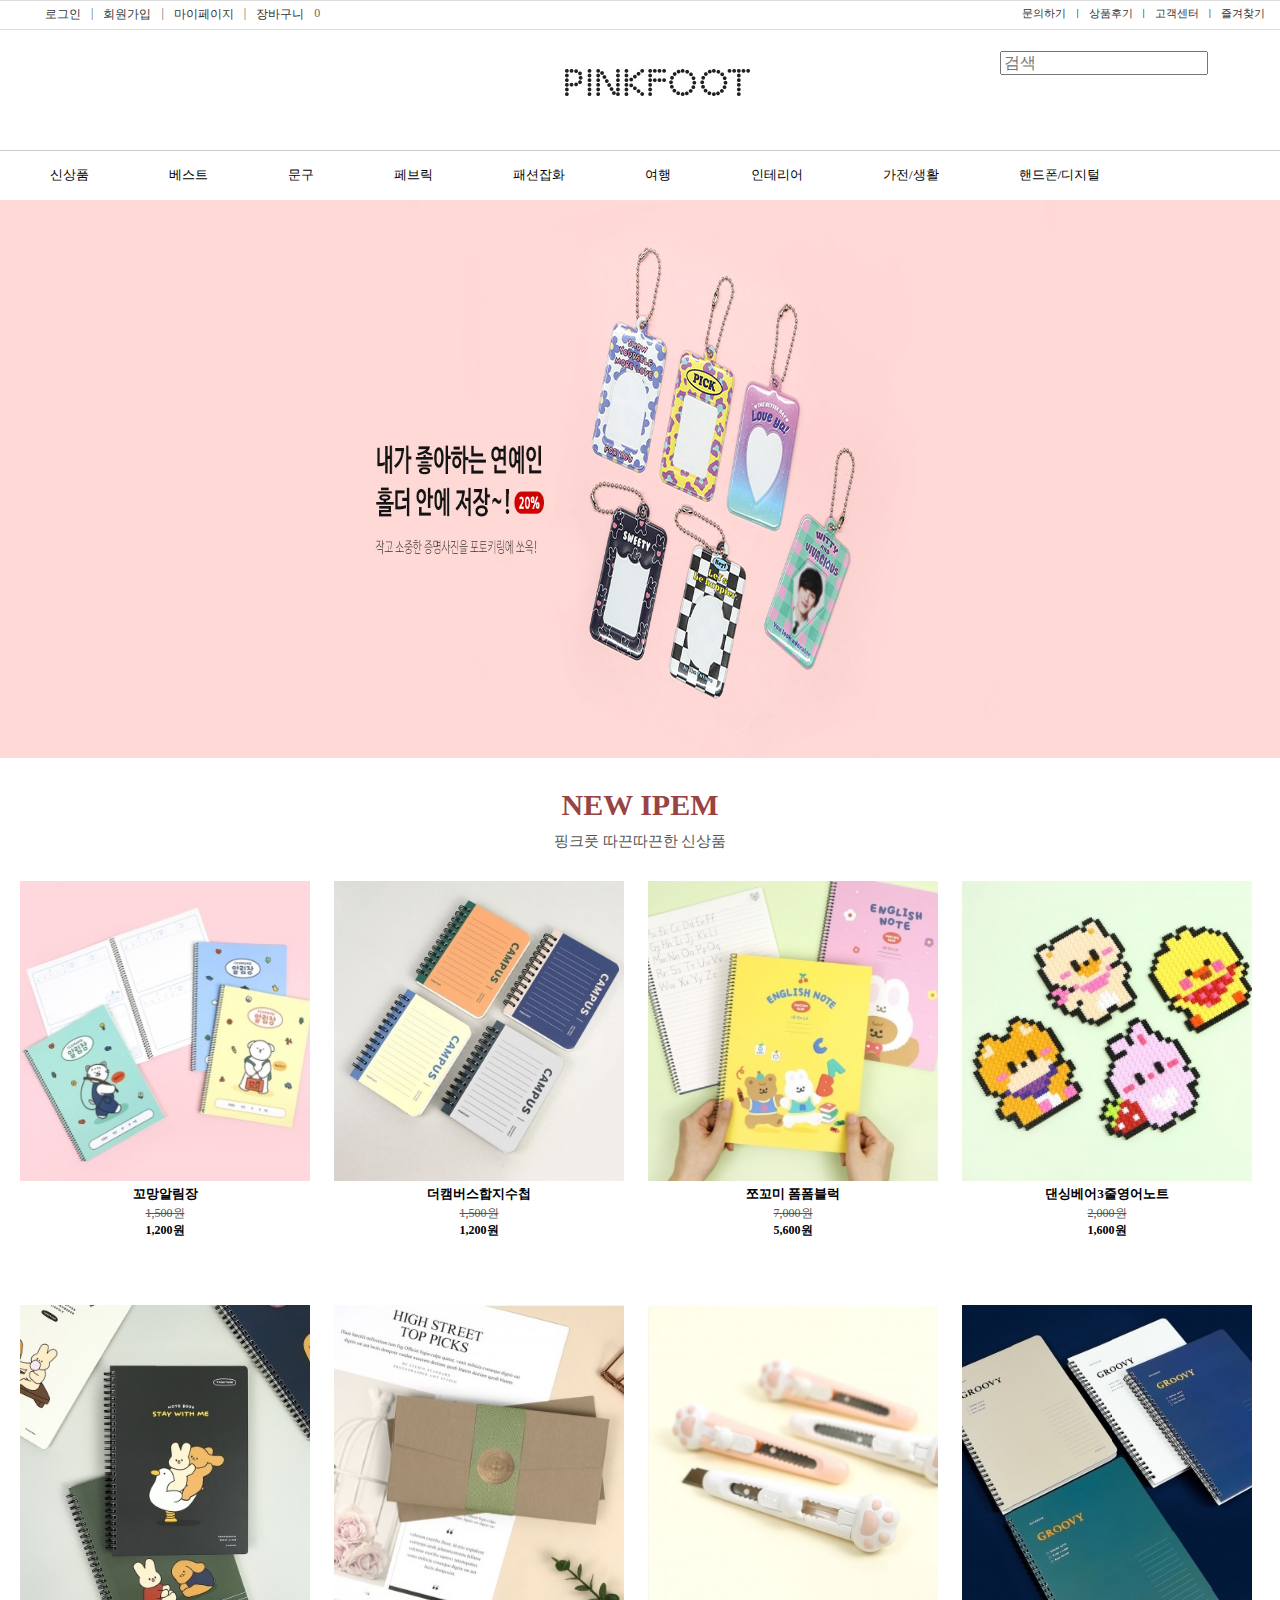
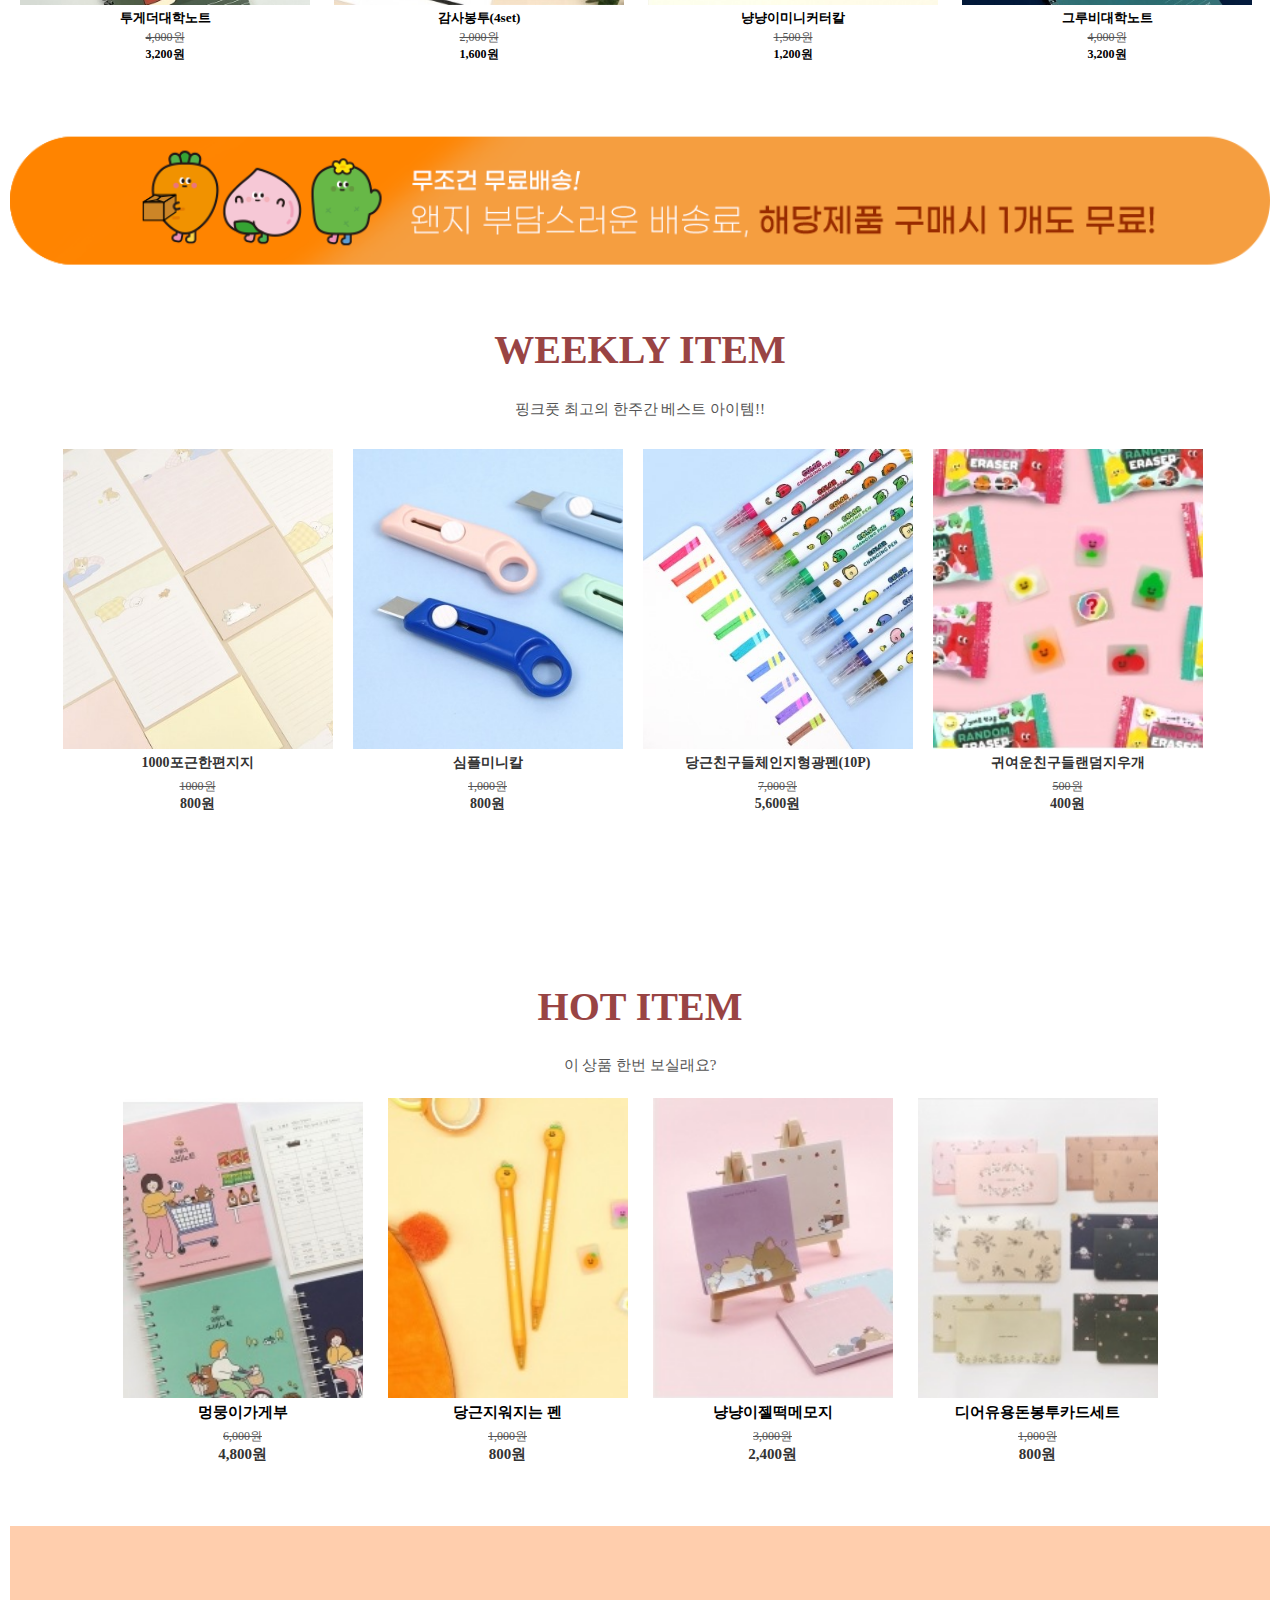
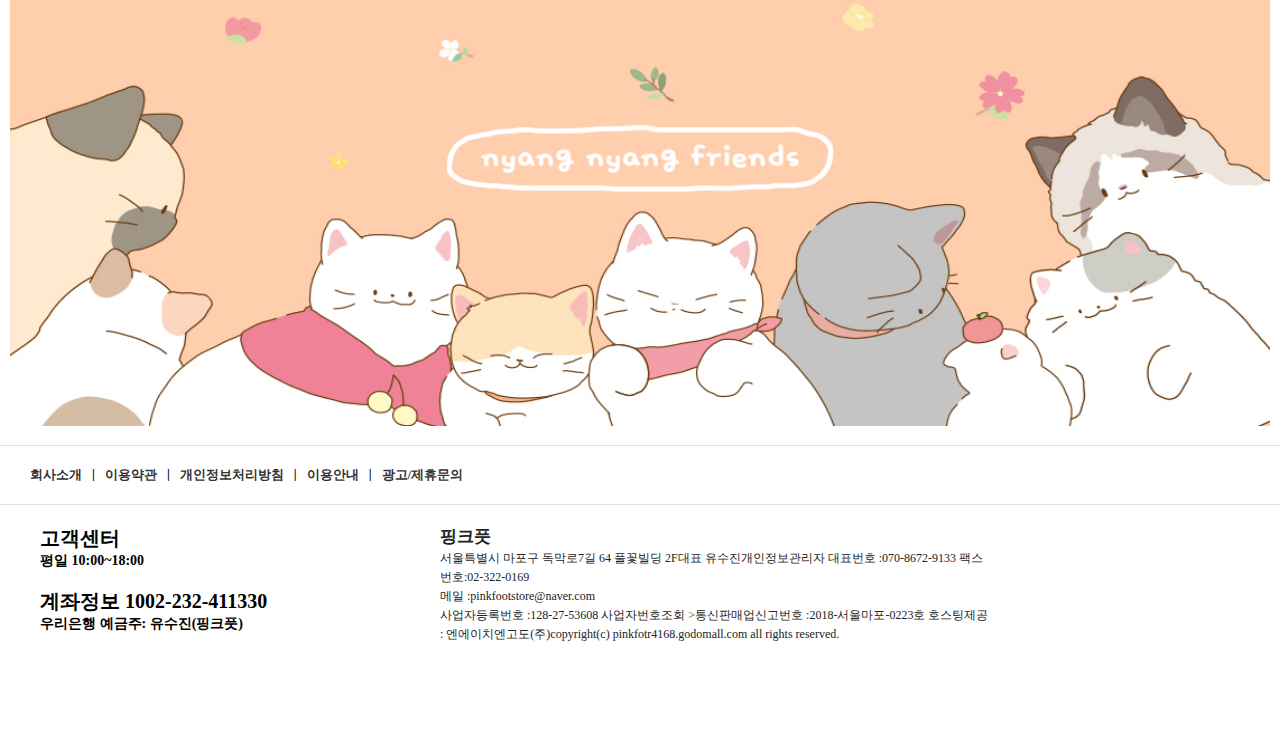
<file: index.html>
﻿<!DOCTYPE html>
<html>

<head>
	<meta charset="utf-8">
	<meta name="viewport" content="width=device-width, initial-scale=1">
	<title>핑크풋</title>
	<link href="css/main.css" rel="stylesheet">
	<link href="css/common.css" rel="stylesheet">
	<link href="css/reset.css" rel="stylesheet">
	

		</head>

		<body>
			<header>
				<div id="top">
					<div id="ttop">
						<div id="login">
							<ul>
								<li><a href="#">로그인</a></li>
								<li>|</li>
								<li><a href="#">회원가입</a></li>
								<li>|</li>
								<li><a href="#">마이페이지</a></li>
								<li>|</li>
								<li><a href="#">장바구니</a></li>
								<li>0</li>

							</ul>
						</div>
						<div id="home">
							<ul>
								<li><a href="#">즐겨찾기</a></li>
								<li>|</li>
								<li><a href="#">고객센터</a></li>
								<li>|</li>
								<li><a href="#">상품후기</a></li>
								<li>|</li>
								<li><a href="#">문의하기</a></li>
							</ul>
						</div>
					</div>
				</div>

				<div id="logobox">

					<div id="logo">
						<a href="#"><img src="img/logo2.jpg" alt="로고2"></a>
					</div>

					<div class="search-container">
						<input name="search" placeholder="검색" name="search" />

					</div>
				</div>


				<div id="navbar">
					<div id="nav">
						<nav>
							<ul>


								<li><a href="#">신상품</a></li>

								<li><a href="#">베스트</a></li>

								<li><a href="#">문구</a></li>

								<li><a href="#">페브릭</a></li>

								<li><a href="#">패션잡화</a></li>

								<li><a href="#">여행</a></li>

								<li><a href="#">인테리어</a></li>

								<li><a href="#">가전/생활</a></li>
								<li><a href="#">핸드폰/디지털</a></li>

							</ul>

						</nav>
					</div>



				</div>

			</header>

			<div id="slider">

				<img src="img/slider2.png" alt="슬라이더">
			</div>

			<section id="product">
				<div id="new">

					<h1>NEW IPEM</h1>
					<p>핑크풋 따끈따끈한 신상품</p>

					<div class="box">
						<a href="#"><img src="img/sangpum1.jpg" alt="상품1"></a>
						<h5>꼬망알림장</h5>
						<del>1,500원</del>
						<h3>1,200원</h3>

					</div>
					<div class="box">
						<a href="#"><img src="img/sangpum2.jpg" alt="상품2"></a>
						<h5>더캠버스합지수첩</h5>
						<del>1,500원</del>
						<h3>1,200원</h3>
					</div>
					<div class="box">
						<a href="#"><img src="img/sangpum3.jpg" alt="상품3"></a>
						<h5>쪼꼬미 폼폼블럭</h5>
						<del>7,000원</del>
						<h3>5,600원</h3>
					</div>
					<div class="box">
						<a href="#"><img src="img/sangpum4.jpg" alt="상품4"></a>
						<h5>댄싱베어3줄영어노트</h5>
						<del>2,000원</del>
						<h3>1,600원</h3>
					</div>
					<div class="box">
						<a href="#"><img src="img/sangpum5.jpg" alt="상품5"></a>
						<h5>투게더대학노트</h5>
						<del>4,000원</del>
						<h3>3,200원</h3>
					</div>
					<div class="box">
						<a href="#"><img src="img/sangpum6.jpg" alt="상품6"></a>
						<h5>감사봉투(4set)</h5>
						<del>2,000원</del>
						<h3>1,600원</h3>
					</div>
					<div class="box">
						<a href="#"><img src="img/sangpum7.jpg" alt="상품7"></a>
						<h5>냥냥이미니커터칼</h5>
						<del>1,500원</del>
						<h3>1,200원</h3>
					</div>
					<div class="box">
						<a href="#"><img src="img/sangpum8.jpg" alt="상품8"></a>
						<h5>그루비대학노트</h5>
						<del>4,000원</del>
						<h3>3,200원</h3>
					</div>
				</div>

			</div>
			<div id="benner">
				<a href="#"><img src="img/benner1.png"alt="베너1"></a>
			</div>

			<div id="product2">
				<div id="weektem">
					<h1>WEEKLY ITEM</h1>
					<p>핑크풋 최고의 한주간 베스트 아이템!!</p>

					<div class="box2">
						<a href="#"><img src="img/item1.jpg" alt="아이템1"></a>
						<h4>1000포근한편지지</h4>
						<del>1000원</del>
						<h3>800원</h3>
					</div>
					<div class="box2">
						<a href="#"><img src="img/item2.jpg" alt="아이템2"></a>
						<h4>심플미니칼</h4>
						<del>1,000원</del>
						<h3>800원</h3>
					</div>
					<div class="box2">
						<a href="#"><img src="img/item3.jpg" alt="아이템3"></a>
						<h4>당근친구들체인지형광펜(10p)</h4>
						<del>7,000원</del>
						<h3>5,600원</h3>
					</div>
					<div class="box2">
						<a href="#"><img src="img/item4.jpg" alt="아이템4"></a>
						<h4>귀여운친구들랜덤지우개</h4>
						<del>500원</del>
						<h3>400원</h3>
					</div>
				</div>
			</div>
			<div id="product3">
				<h1>HOT ITEM</h1>
				<p>이 상품 한번 보실래요?</p><br>
				<div id="hotitembox">

					<div class="box3">
						<a href="#"><img src="img/hot1.jpg" alt="핫템1"></a>
						<h4>멍뭉이가게부</h4>
						<del>6,000원</del>
						<h3>4,800원</h3>
					</div>

					<div class="box3">
						<a href="#"><img src="img/hot2.jpg" alt="핫템2"></a>
						<h4>당근지워지는 펜</h4>
						<del>1,000원</del>
						<h3>800원</h3>
					</div>

					<div class="box3">
						<a href="#"><img src="img/hot3.jpg" alt="핫템3"></a>
						<h4>냥냥이젤떡메모지</h4>
						<del>3,000원</del>
						<h3>2,400원</h3>
					</div>

					<div class="box3">
						<a href="#"><img src="img/hot4.jpg" alt="핫템4"></a>
						<h4>디어유용돈봉투카드세트</h4>
						<del>1,000원</del>
						<h3>800원</h3>
					</div>
				</div>

			</div>
			<div id="benner2">
				<a href="#"><img src="img/benner2.jpg" alt="베너2">
				</div>







			</section>
			<footer>
				<div id="fbox">

					<div id="fotbox">

						<ul>
							<li><a href="#">회사소개</a></li>
							<li>|</li>
							<li><a href="#">이용약관</a></li>
							<li>|</li>
							<li><a href="#">개인정보처리방침</a></li>
							<li>|</li>
							<li><a href="#">이용안내</a></li>
							<li>|</li>
							<li><a href="#">광고/제휴문의</a></li>
						</ul>		

					</div>		

				</div>
				<div id="cbox">
					<div id="center">
						<h2>고객센터</h2>
						<h6>평일 10:00~18:00</h6>

						<br>
						<h2>계좌정보
						1002-232-411330</h2>
						<h6>우리은행
						예금주: 유수진(핑크풋)</h6>

					</div>
				


							<div id="account">
						
						<h2>핑크풋</h2>
						<span>서울특별시 마포구 독막로7길 64 풀꽃빌딩 2F대표 유수진개인정보관리자 대표번호 :070-8672-9133 팩스번호:02-322-0169<br>
							메일 :pinkfootstore@naver.com<br>
							사업자등록번호 :128-27-53608 사업자번호조회 >통신판매업신고번호 :2018-서울마포-0223호 호스팅제공 : 엔에이치엔고도(주)copyright(c) pinkfotr4168.godomall.com all rights reserved.<span>
							</div>









						</footer>

					</body>

					</html>
</file>
<file: css/main.css>
﻿@charset "utf-8";

#slider {width: 100%;height: 558px;margin: 0 auto;}
#slider>img {width: 100%;height: 558px;margin: 0 auto;}


#product { width: 1260px;height: 2787px;margin: 0 auto; padding: 0;}
#product> #new> h1 {color: #944; text-align: center; font-size: 30px; text-transform: uppercase;margin: 30px 0 0 0; }

#product>h3 { color: #555; text-align: left; font-size: 12px; text-transform: uppercase;}

p {text-align: center; font-size: 12px; color: #555; margin: 10px 0 0 0;}

del { text-align: left; font-size: 12px;color: #555; }

.box {width: 290px; height: 390px; display: inline-block; text-align: center; overflow: hidden;}


.box>a>img { width: 300px; height: 300px;}

.box>a>img:hover { opacity: 0.7; transition: 0.5s;}

.box>h3 { color: #000;text-decoration: none; text-align: center; font-size: 12px;}

.box>p>a:after {border-radius: 5px; color: #fff; padding: 5px 7px; display: block; width: 30px;text-align: center;margin: 10px auto 0px;}


.box>p>a {color: #333;text-decoration: none; text-align: center; font-size: 12px;}

#product> #new> .box:first-of-type {margin: 0px 10px 0 10px;}

#product> #new> .box:nth-of-type(2) {margin: 30px 10px 0 10px;}

#product>#new> .box:nth-of-type(3) {margin: 30px 10px 0 10px;}

#product>#new> .box:nth-of-type(4) {margin: 30px 0 0 10px;}

#product>#new> .box:nth-of-type(5) {margin: 30px 10px 0 10px;}

#product>#new> .box:nth-of-type(6) {margin: 30px 10px 0 10px;}

#product>#new> .box:nth-of-type(7) {margin: 30px 10px 0 10px;}

#product>#new> .box:last-of-type {margin: 30px 0 0 10px;}

#benner {width:1260px; height: 200px; margin: 0 auto; }
#benner > a > img {width: 100%; height: 100%;}

#product2 {color: #555;text-align: center;font-size: 20px; text-transform: uppercase; }

#product2 >h1 {color: #555; text-align: center; font-size: 28px; text-transform: uppercase; margin: 10px 0 0 0;}

#product2>h3 {color: #555;text-align: left;font-size: 12px; text-transform: uppercase; }

#product2 > p { text-align: center; font-size: 15px; color: #555; }

del { text-align: left; font-size: 12px;color: #555; }

.box2 {width: 300px;height: 400px;border: 0px solid #000;display: inline-block; #666;text-align: center; overflow: hidden;}



.box2>a>img {width: 300px; height: 300px;}

.box2>a>img:hover { opacity: 0.7; transition: 0.5s;}

.box2>h3 {color: #333;text-decoration: none;text-align: center;font-size: 14px; }

.box2>h4 {color: #333;text-decoration: none;text-align: center;font-size: 14px; }


#product2 #weektem{width: 1260px; height: 600px;}
#product2 #weektem .box2{width: 270px; height: 390px; margin: 30px 15px 0 0px;}

#product3 {width: 1260px; height: 600px; margin: 0 auto;
color: #555; text-align: center; font-size: 20px; text-transform: uppercase; padding: 30px 0 0 0px; }


h1 {color: #944; text-align: center; font-size: 28px; text-transform: uppercase;}
p { text-align: center; font-size: 15px; color: #555; }



#hotitembox{width: 1260px; height: 400px;}
#product3 #hotitembox .box3 {width: 240px;height:390px; display: inline-block; text-align: center; overflow: hidden; margin: 0 10px 0 10px; }

del { text-align: left; font-size: 12px;color: #555; }

.box3>a>img {width: 300px;height: 300px; }
.box3>a>img:hover { opacity: 0.7; transition: 0.5s;}
.box3>h4 {color: #000; text-decoration: none; text-align: center;font-size: 15px;}

.box3>p>a:after {border-radius: 5px; color: #fff; padding: 5px 7px;display: block; width: 30px; text-align: center; margin: 10px auto;}


.box3>h3 {color: #333; text-decoration: none; text-align: center; font-size: 15px;}



#benner2{width:1260px;height:500px; margin: 0 auto; }
#benner2 > a > img {width: 100%; height: 100%;}
</file>
<file: css/common.css>
﻿@charset "utf-8";
  * {margin: 0; box-sizing: border-box; font-family: "맑은고딕";}

  ul, li, ol {list-style: none;margin: 0;padding: 0;}

  header {width: 100%;height: 200px;margin: 0 auto;}

  #top {width: 100%;height: 30px;margin: 0 auto; border-top: 1px solid #ddd; border-bottom: 1px solid #ddd;}
  #ttop {width: 1260px; height: 30px; margin: 0 auto;}

  #login {width: 295px;height: 30px;float: left;margin: 0 0 40px 30px;}

  #login>ul {font-size: 12px;color: #666;}

  #login>ul>li {float: left;margin: 5px; }

  #login>ul>li>a {text-decoration: none;color: #333;}

  #login>ul>li>a:hover {opacity: 0.7;}

  #top #ttop #home {width: 300px;height: 50px;float: right;}

  #top #ttop #home>ul {font-size: 11px;}

  #top #ttop #home>ul>li {float: right;margin:5px;}

  #top #ttop #home>ul>li>a {text-decoration: none;color: #333;}

  #top #ttop #home>ul>li>a:hover {opacity: 0.7;}

  #logobox {width: 1200px;height: 120px; margin: 0 auto; }

  #logo {width: 270px;height: 80px;float: left;margin: 10px 0 0 200px;}

  #search {width: 240px;height: 35px;background-color: purple;float: right;margin: -90px 350px 0 200px;
    position: relative;}

  .search-container {width: 240px;height: 35px;float: right;margin: 0 auto;}



  #navbar {width: 100% ;height: 65px;margin: 0 auto; border-top: 1px solid #ccc;}

  #navbar nav {width: 1260px; height: 65px; margin: 0 auto; }
  nav>ul {font-size: 13px; text-align: center; }

  nav>ul>li {float: left; margin: 15px 40px 15px 40px;}

  nav>ul>li>a {text-decoration: none;color: #000;}

  nav>ul>li>a:hover {opacity: 0.7;}





  footer {width: 100%; height: 250px;  margin: 0 auto; }
  #fbox{width: 100%; height: 60px; border-top: 1px solid rgb(224, 224, 224);border-bottom:1px solid rgb(224, 224, 224);margin: 70px 0 0 0;}
  #fotbox{width: 1260px; height: 60px;margin: 0 auto;}
  #fotbox > ul {font-size: 13px; float: left; margin: 20px 0 0 -10px;}

  #fotbox > ul >li {float: left; margin: 0 -10px 10xp 10px; font-weight: bold;}
  #fotbox > ul > li > a{text-decoration: none; color: #333; margin: 0 10px 0 10px;}


  #cbox {width: 1260px;height: 250px;margin: 0 auto;}

  #center {width: 400px;height: 150px; float: left; margin:20px 0 0 30px;}

  #center>h2 {font-size: 20px; color: #000; text-align:left;}
  #center>h6 {font-size: 14px; color: #000; text-align:left;}



  #account {width: 550px;height: 120px; float: left; text-align: left; margin: 20px 0 0 0 ; }

  #account>h2{font-size: 17px; color: #222; text-align: left; padding: 0px; margin: 0 auto;}
  #account>span {font-size: 12px; color: #222;text-align:left;  padding: 0px; margin: 0 auto;}
</file>
